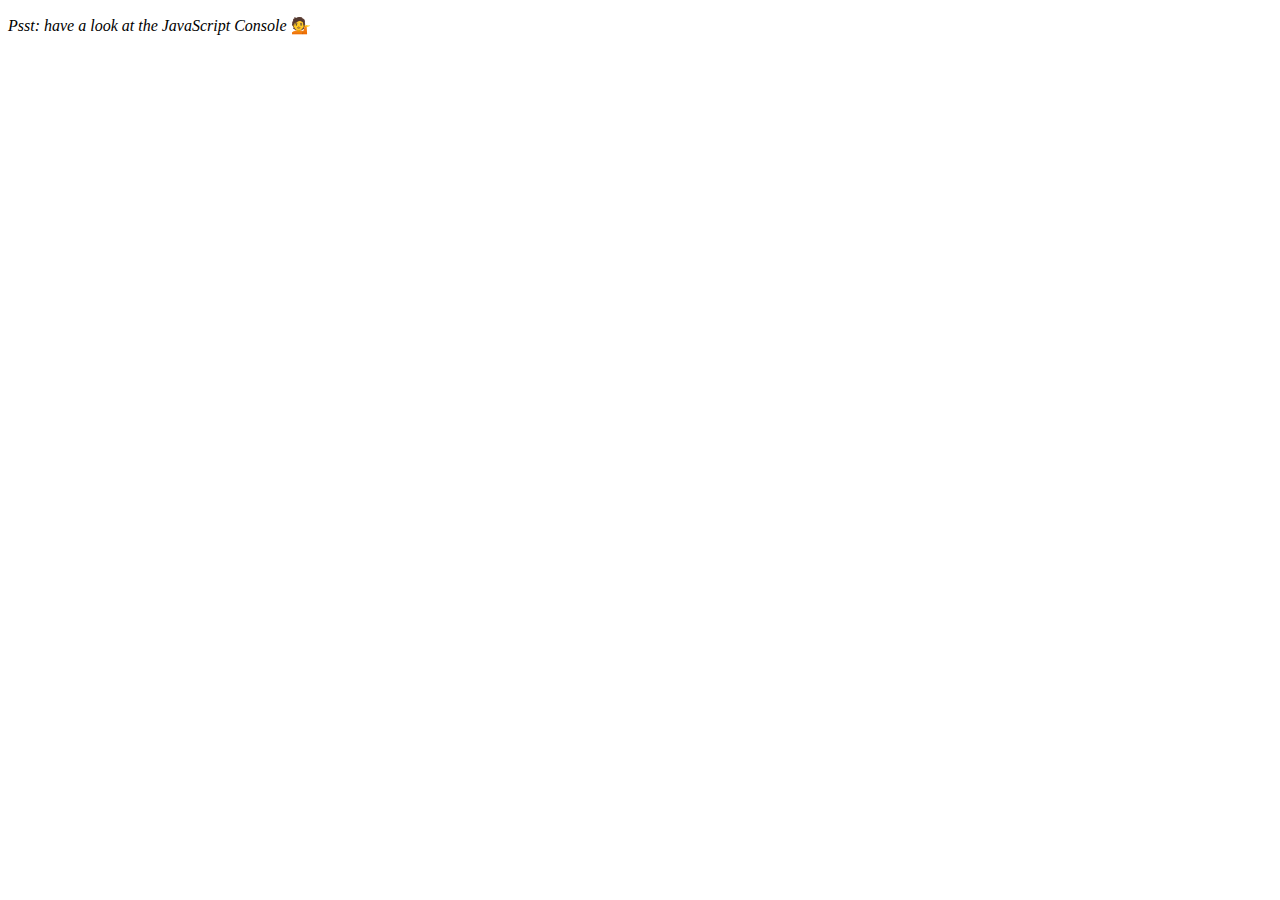
<file: array cardio I #day 4/index.html>
<!DOCTYPE html>
<html lang="en">
<head>
  <meta charset="UTF-8">
  <title>Array Cardio 💪</title>
</head>
<body>
  <p><em>Psst: have a look at the JavaScript Console</em> 💁</p>
  <script>
    // Get your shorts on - this is an array workout!
    // ## Array Cardio Day 1

    // Some data we can work with

    const inventors = [
      { first: 'Albert', last: 'Einstein', year: 1879, passed: 1955 },
      { first: 'Isaac', last: 'Newton', year: 1643, passed: 1727 },
      { first: 'Galileo', last: 'Galilei', year: 1564, passed: 1642 },
      { first: 'Marie', last: 'Curie', year: 1867, passed: 1934 },
      { first: 'Johannes', last: 'Kepler', year: 1571, passed: 1630 },
      { first: 'Nicolaus', last: 'Copernicus', year: 1473, passed: 1543 },
      { first: 'Max', last: 'Planck', year: 1858, passed: 1947 },
      { first: 'Katherine', last: 'Blodgett', year: 1898, passed: 1979 },
      { first: 'Ada', last: 'Lovelace', year: 1815, passed: 1852 },
      { first: 'Sarah E.', last: 'Goode', year: 1855, passed: 1905 },
      { first: 'Lise', last: 'Meitner', year: 1878, passed: 1968 },
      { first: 'Hanna', last: 'Hammarström', year: 1829, passed: 1909 }
    ];

    const people = ['Beck, Glenn', 'Becker, Carl', 'Beckett, Samuel', 'Beddoes, Mick', 'Beecher, Henry', 'Beethoven, Ludwig', 'Begin, Menachem', 'Belloc, Hilaire', 'Bellow, Saul', 'Benchley, Robert', 'Benenson, Peter', 'Ben-Gurion, David', 'Benjamin, Walter', 'Benn, Tony', 'Bennington, Chester', 'Benson, Leana', 'Bent, Silas', 'Bentsen, Lloyd', 'Berger, Ric', 'Bergman, Ingmar', 'Berio, Luciano', 'Berle, Milton', 'Berlin, Irving', 'Berne, Eric', 'Bernhard, Sandra', 'Berra, Yogi', 'Berry, Halle', 'Berry, Wendell', 'Bethea, Erin', 'Bevan, Aneurin', 'Bevel, Ken', 'Biden, Joseph', 'Bierce, Ambrose', 'Biko, Steve', 'Billings, Josh', 'Biondo, Frank', 'Birrell, Augustine', 'Black, Elk', 'Blair, Robert', 'Blair, Tony', 'Blake, William'];

    // Array.prototype.filter()
    // 1. Filter the list of inventors for those who were born in the 1500's
    const fifteen = inventors.filter(inventor=>(inventor.year >= 1500 && inventor.year<1600))
    console.table(fifteen )
    // Array.prototype.map()
    // 2. Give us an array of the inventors first and last names
    const fullNames = inventors.map(inventor=> `${inventor.first} ${inventor.last}`)

    console.log(fullNames)


    // Array.prototype.sort()
    // 3. Sort the inventors by birthdate, oldest to youngest
    // const ordered = inventors.sort((function (a,b) {
    //   if(a.year>b.year){
    //     return 1;
    //   }else{
    //     return-1
    //   }
    // }))

    const ordered = inventors.sort((a,b)=> a.year >b.year ? 1:-1)
    console.table(ordered)



    // Array.prototype.reduce()
    // 4. How many years did all the inventors live all together?
    const totalYears = inventors.reduce((total, inventor)=>{
      return total+(inventor.passed - inventor.year);
    },0);
    console.log(totalYears)


    // 5. Sort the inventors by years lived
    const oldest = inventors.sort(function(a,b){
      const lastGuy = a.passed- a.year;
      const nextGuy = b.passed -b.year;
      return lastGuy > nextGuy?-1:1;

      // if(lastGuy>nextGuy){
      //   return -1
      // }
      // else 1;
    });
    console.table(oldest)


    // 6. create a list of Boulevards in Paris that contain 'de' anywhere in the name
    // https://en.wikipedia.org/wiki/Category:Boulevards_in_Paris
    

    // const category = document.querySelector('.mw-category');
    // const links= Array.from(category.querySelectorAll('a'));
    // const de = links
    //             .map(link=> link.textContent)
    //             .filter(streetName=>streetName.include('de'));


    // 7. sort Exercise
    // Sort the people alphabetically by last name

    const alpha = people.sort(function(lastOne,nextOne){
      const [aLast, aFirst] = lastOne.split(', '); 
        const [bLast, bFirst] = nextOne.split(', '); 
          return aLast > bLast ? 1 : -1;
     
    });
    console.log(alpha);

    // 8. Reduce Exercise
    // Sum up the instances of each of these
    const data = ['car', 'car', 'truck', 'truck', 'bike', 'walk', 'car', 'van', 'bike', 'walk', 'car', 'van', 'car', 'truck' ];

    const transportation = data.reduce(function(obj, item) {
      if(!obj[item]){
        obj[item]=0;
      }
      obj[item]++;
      return obj;
      
    
    },{});
    console.log(transportation);

  </script>
</body>
</html>
</file>
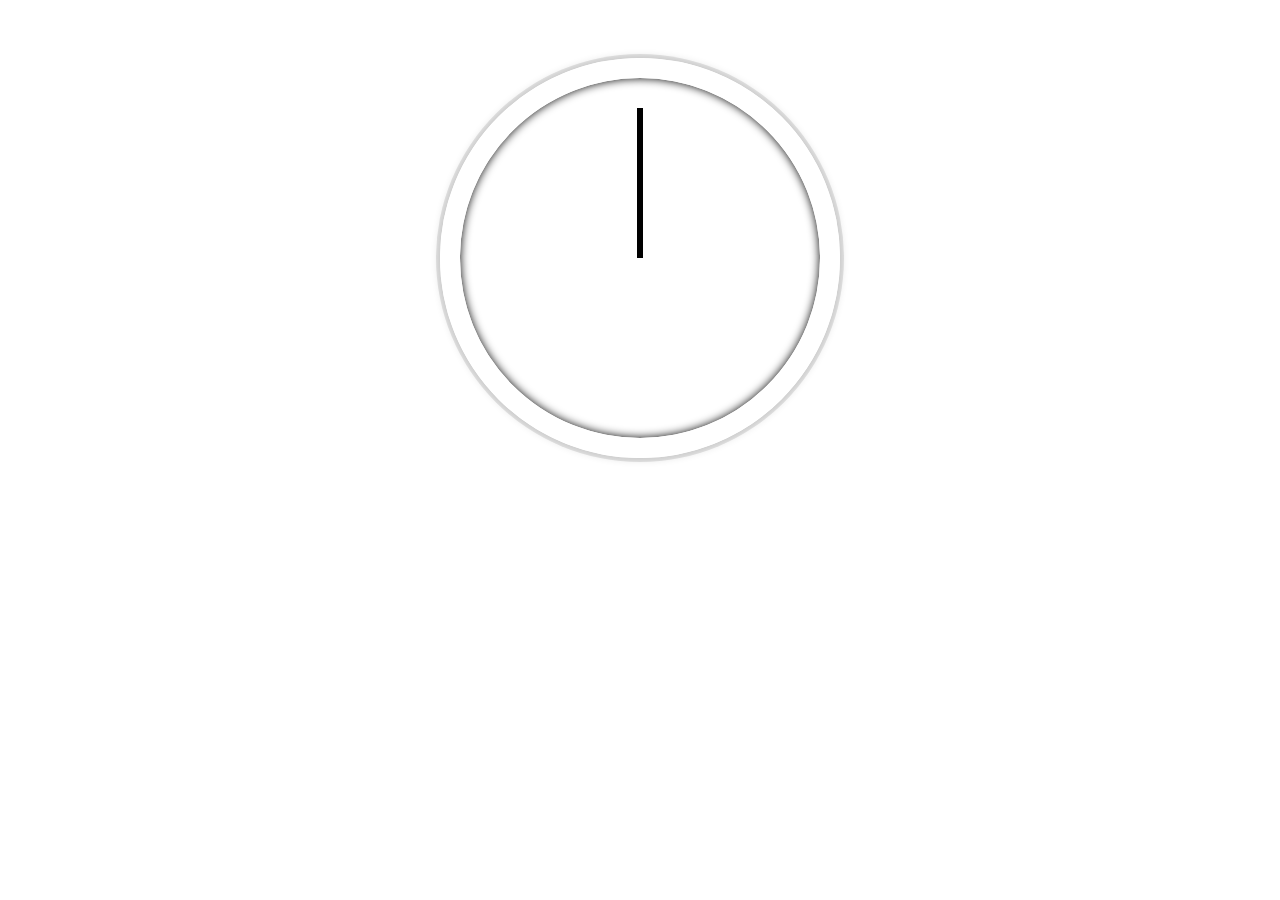
<file: clock-javascript-day2-30daychallenge/index.html>
<!DOCTYPE html>
<html>
<head>
	<title>Clock</title>
	<link rel="stylesheet" type="text/css" href="css/style.css">
</head>
<body>
	<div class="clock">
		<div class="clock-face">
			<div class="hand hour-hand"></div>
			<div class="hand min-hand"></div>
			<div class="hand second-hand"></div>
		</div>
	</div>
	<script src="js/main.js"></script>
</body>
	
</html>
</file>
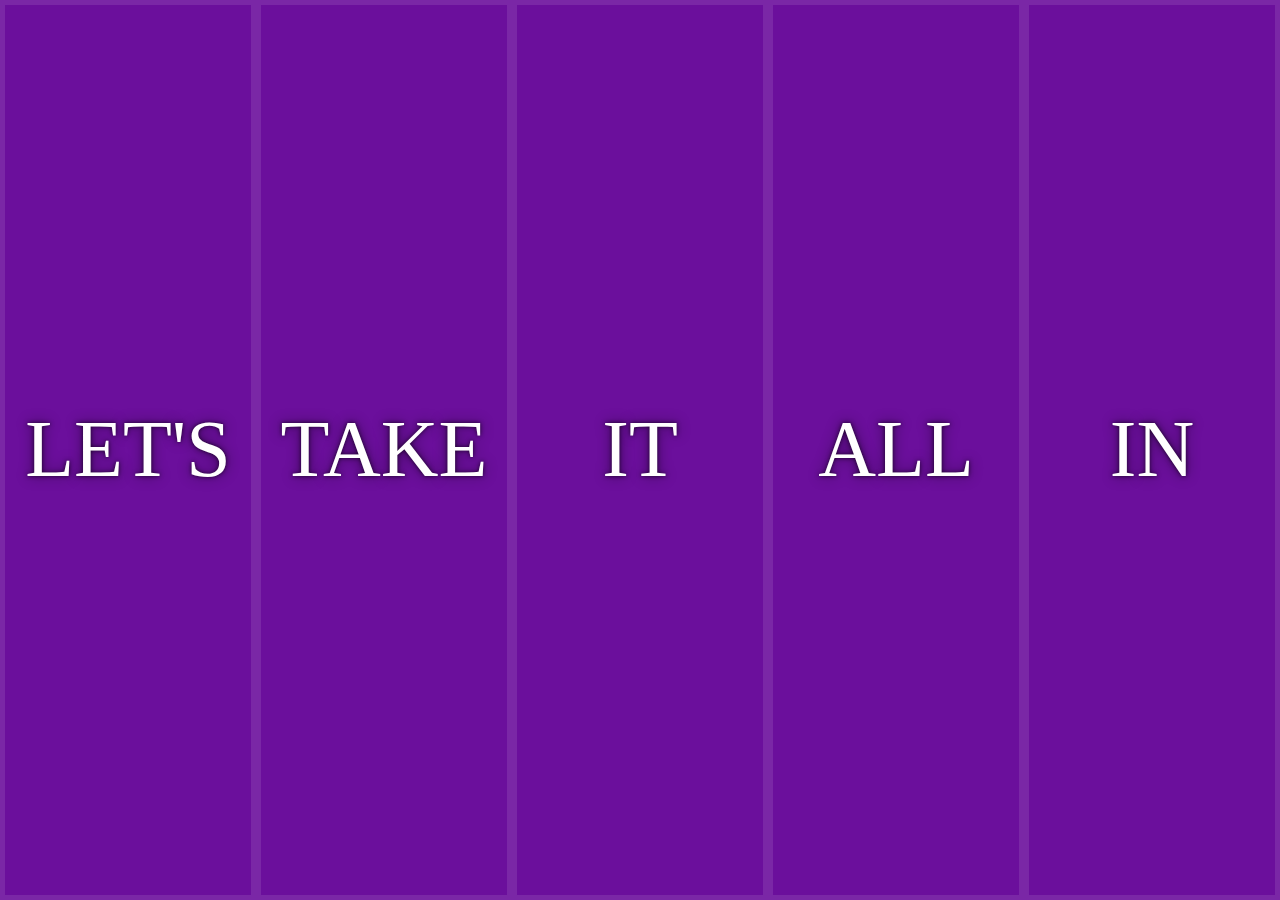
<file: flex_pannel_image_gallery  day5/index.html>
<!DOCTYPE html>
<html lang="en">
  <head>
    <meta charset="UTF-8" />
    <meta name="viewport" content="width=device-width, initial-scale=1.0" />
    <title>Flex Panels</title>
    <link rel="stylesheet" href="style.css" />
  </head>
  <body>
    <div class="panels">
      <div class="panel panel1">
        <p>Hey</p>
        <p>Let's</p>
        <p>Dance</p>
      </div>
      <div class="panel panel2">
        <p>Give</p>
        <p>Take</p>
        <p>Receive</p>
      </div>
      <div class="panel panel3">
        <p>Experience</p>
        <p>It</p>
        <p>Today</p>
      </div>
      <div class="panel panel4">
        <p>Give</p>
        <p>All</p>
        <p>You can</p>
      </div>
      <div class="panel panel5">
        <p>Life</p>
        <p>In</p>
        <p>Motion</p>
      </div>
    </div>
    <script src="main.js"></script>
  </body>
</html>
</file>
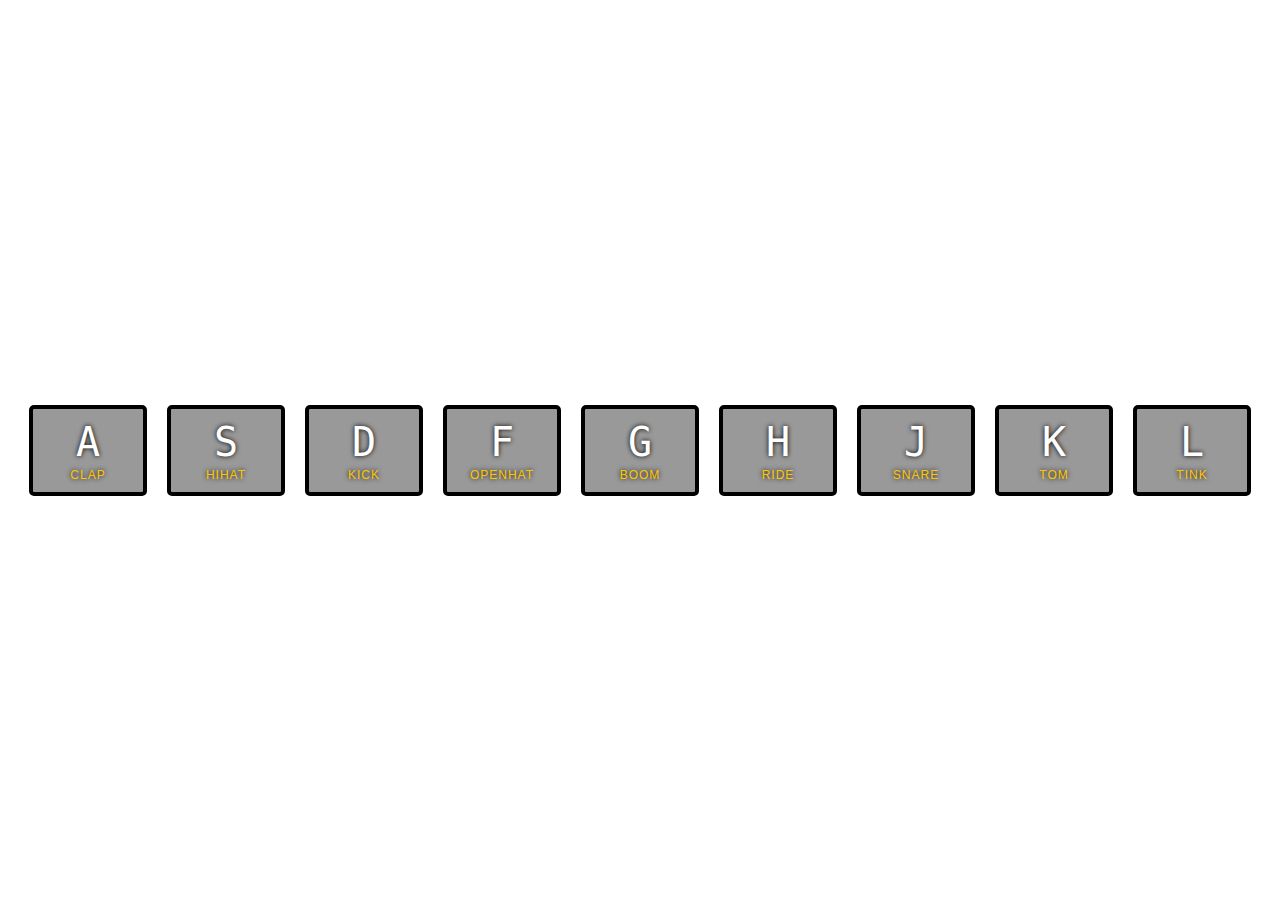
<file: javascript drum kit day 1/index.html>
<!DOCTYPE html>
<html lang="en">
  <head>
    <meta charset="UTF-8" />
    <meta name="viewport" content="width=device-width, initial-scale=1.0" />
    <title>Js Drum</title>
    <link rel="stylesheet" href="style.css" />
  </head>
  <body>
    <div class="keys">
      <div data-key="65" class="key">
        <kbd>A</kbd>
        <span class="sound">clap</span>
      </div>
      <div data-key="83" class="key">
        <kbd>S</kbd>
        <span class="sound">hihat</span>
      </div>
      <div data-key="68" class="key">
        <kbd>D</kbd>
        <span class="sound">kick</span>
      </div>
      <div data-key="70" class="key">
        <kbd>F</kbd>
        <span class="sound">openhat</span>
      </div>
      <div data-key="71" class="key">
        <kbd>G</kbd>
        <span class="sound">boom</span>
      </div>
      <div data-key="72" class="key">
        <kbd>H</kbd>
        <span class="sound">ride</span>
      </div>
      <div data-key="74" class="key">
        <kbd>J</kbd>
        <span class="sound">snare</span>
      </div>
      <div data-key="75" class="key">
        <kbd>K</kbd>
        <span class="sound">tom</span>
      </div>
      <div data-key="76" class="key">
        <kbd>L</kbd>
        <span class="sound">tink</span>
      </div>
    </div>
    <audio data-key="65" src="sounds/clap.wav"></audio>
    <audio data-key="83" src="sounds/hihat.wav"></audio>
    <audio data-key="68" src="sounds/kick.wav"></audio>
    <audio data-key="70" src="sounds/openhat.wav"></audio>
    <audio data-key="71" src="sounds/boom.wav"></audio>
    <audio data-key="72" src="sounds/ride.wav"></audio>
    <audio data-key="74" src="sounds/snare.wav"></audio>
    <audio data-key="75" src="sounds/tom.wav"></audio>
    <audio data-key="76" src="sounds/tink.wav"></audio>

    <script src="main.js"></script>
  </body>
</html>
</file>
<file: clock-javascript-day2-30daychallenge/css/style.css>
html{
			background: url('https://img.rawpixel.com/s3fs-private/rawpixel_images/website_content/v511-bb-09a-abstractbg_1.jpg?w=1000&dpr=1&fit=default&crop=default&q=65&vib=3&con=3&usm=15&bg=F4F4F3&ixlib=js-2.2.1&s=2993ef158217de9bfb36000735cdff44');
			background-size: cover;
			font-family: 'helvetica neue';
			text-align: center;
			font-size: 10px;
		}
		body{
			font-size: 2rem;
			display: flex;
			flex:1;
			min-width: 100vh;
			align-items: center;
			text-align: center;
			align-items: center;
			justify-content: center;
		}
		.clock{
			width: 30rem;
			height: 30rem;
			border:20px solid #fff;
			border-radius: 50%;
			margin: 50px auto;
			position: relative;
			padding: 3rem;
			box-shadow:  0 0 0px 4px rgba(0,0,0,0.1),inset 0 0 10px black, 0 0 10px rgba(0,0,0,0.2);
		}
		.clock-face{
			position: relative;
			width: 100%;
			height: 100%;
			transform: translateY(-3px);

		}
		.hand{
			width: 50%;
			height:6px;
			background: black;
			position: absolute;
			top: 50%;
			transform-origin: 100%;
			transform: rotate(90deg);
			transition: all  0.5s;
			transition-timing-function: cubic-bezier(0.1,2.7,0.58,1);
		}
</file>
<file: flex_pannel_image_gallery  day5/style.css>
html {
  box-sizing: border-box;
  background: #ffc600;
  font-family: "helvetica neue";
  font-size: 20px;
  font-weight: 200;
}

body {
  margin: 0;
}

*,
*:before,
*:after {
  box-sizing: inherit;
}

.panels {
  min-height: 100vh;
  overflow: hidden;
  display: flex;
}

.panel {
  background: #6b0f9c;
  box-shadow: inset 0 0 0 5px rgba(255, 255, 255, 0.1);
  color: white;
  text-align: center;
  align-items: center;
  /* Safari transitionend event.propertyName === flex */
  /* Chrome + FF transitionend event.propertyName === flex-grow */
  transition: font-size 0.7s cubic-bezier(0.61, -0.19, 0.7, -0.11),
    flex 0.7s cubic-bezier(0.61, -0.19, 0.7, -0.11), background 0.2s;
  font-size: 20px;
  background-size: cover;
  background-position: center;
  flex: 1;
  justify-content: center;
  display: flex;
  flex-direction: column;
}

.panel1 {
  background-image: url(https://source.unsplash.com/gYl-UtwNg_I/1500x1500);
}
.panel2 {
  background-image: url(https://source.unsplash.com/rFKUFzjPYiQ/1500x1500);
}
.panel3 {
  background-image: url(https://images.unsplash.com/photo-1465188162913-8fb5709d6d57?ixlib=rb-0.3.5&q=80&fm=jpg&crop=faces&cs=tinysrgb&w=1500&h=1500&fit=crop&s=967e8a713a4e395260793fc8c802901d);
}
.panel4 {
  background-image: url(https://source.unsplash.com/ITjiVXcwVng/1500x1500);
}
.panel5 {
  background-image: url(https://source.unsplash.com/3MNzGlQM7qs/1500x1500);
}

/* Flex Items */
.panel > * {
  margin: 0;
  width: 100%;
  transition: transform 0.5s;
  flex: 1 0 auto;
  display: flex;
  justify-content: center;
  align-items: center;
}

.panel > *:first-child {
  transform: translateY(-100%);
}
.panel.open-active > *:first-child {
  transform: translateY(0);
}
.panel > *:last-child {
  transform: translateY(100%);
}
.panel.open-active > *:last-child {
  transform: translateY(0);
}

.panel p {
  text-transform: uppercase;
  font-family: "Amatic SC", cursive;
  text-shadow: 0 0 4px rgba(0, 0, 0, 0.72), 0 0 14px rgba(0, 0, 0, 0.45);
  font-size: 2em;
}

.panel p:nth-child(2) {
  font-size: 4em;
}

.panel.open {
  flex: 5;
  font-size: 40px;
}

@media only screen and (max-width: 600px) {
  .panel p {
    font-size: 1em;
  }
}
</file>
<file: javascript drum kit day 1/style.css>
html {
  font-size: 10px;
  background: url("https://images.unsplash.com/photo-1579546929518-9e396f3cc809?ixlib=rb-1.2.1&ixid=eyJhcHBfaWQiOjExMzk2fQ&auto=format&fit=crop&w=1050&q=80")
    bottom center;
  background-size: cover;
}

body,
html {
  margin: 0;
  padding: 0;
  font-family: sans-serif;
}

.keys {
  display: flex;
  flex: 1;
  min-height: 100vh;
  align-items: center;
  justify-content: center;
}

.key {
  border: 0.4rem solid black;
  border-radius: 0.5rem;
  margin: 1rem;
  font-size: 1.5rem;
  padding: 1rem 0.5rem;
  transition: all 0.07s ease;
  width: 10rem;
  text-align: center;
  color: white;
  background: rgba(0, 0, 0, 0.4);
  text-shadow: 0 0 0.5rem black;
}

.playing {
  transform: scale(1.1);
  border-color: #ffc600;
  box-shadow: 0 0 1rem #ffc600;
}

kbd {
  display: block;
  font-size: 4rem;
}

.sound {
  font-size: 1.2rem;
  text-transform: uppercase;
  letter-spacing: 0.1rem;
  color: #ffc600;
}
</file>
